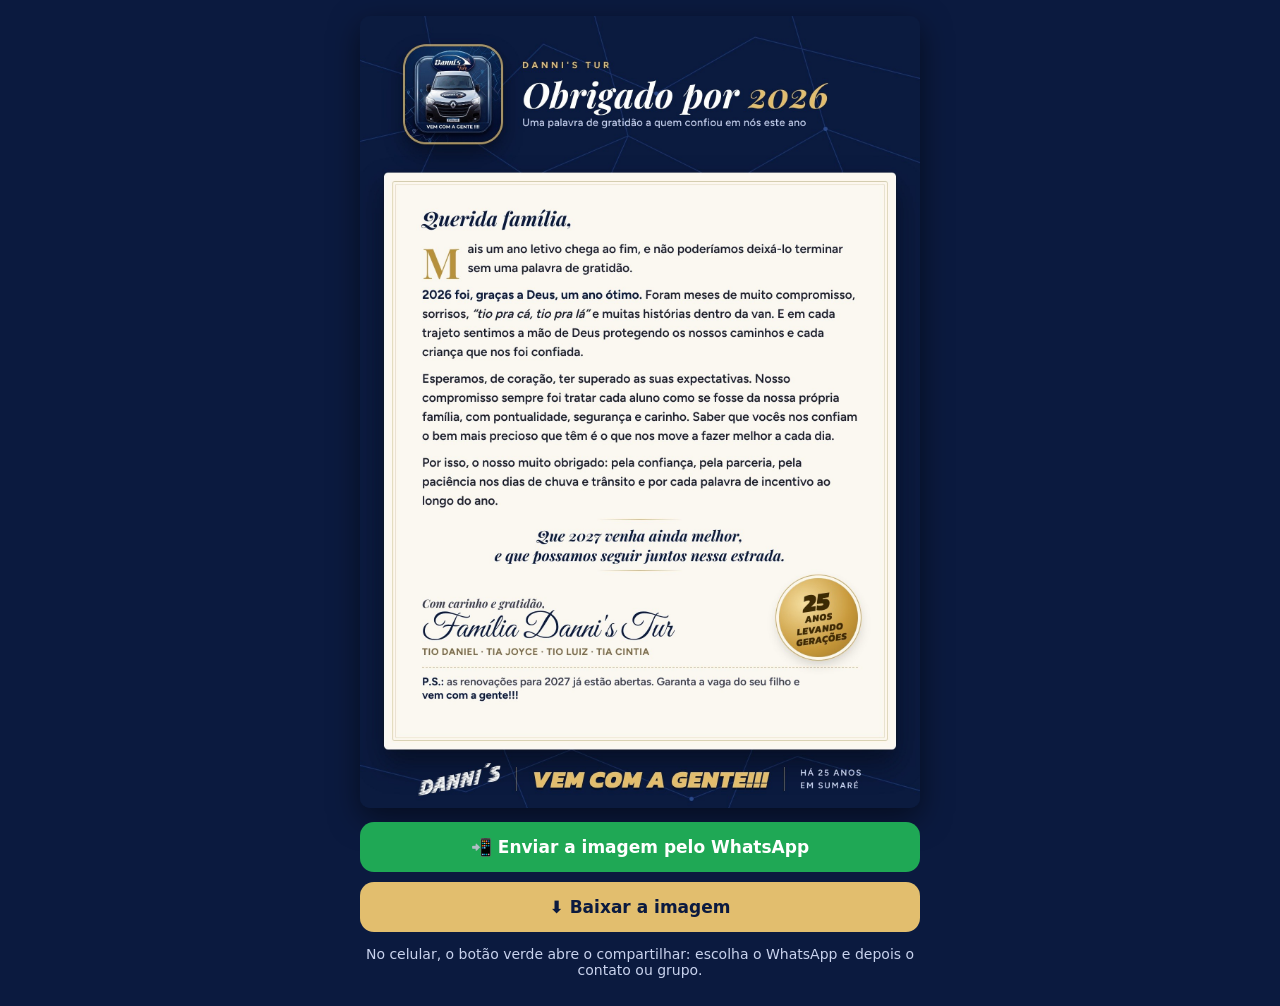
<file: carta-2026.html>
<!doctype html>
<html lang="pt-BR">
<head>
<meta charset="utf-8">
<meta name="viewport" content="width=device-width,initial-scale=1">
<title>Obrigado por 2026 · Danni's Tur</title>
<meta name="robots" content="noindex">
<meta property="og:title" content="Obrigado por 2026 · Danni's Tur">
<meta property="og:description" content="Uma palavra de gratidão a quem confiou em nós este ano. Vem com a gente!!!">
<meta property="og:image" content="https://dannistur.github.io/img/carta-2026.jpg">
<link rel="icon" href="icones/favicon-64.png">
<style>
  body{margin:0;background:#0b1a3f;font-family:system-ui,-apple-system,"Segoe UI",Roboto,sans-serif;color:#fff;display:flex;flex-direction:column;align-items:center;gap:14px;padding:16px 16px 28px}
  img{width:100%;max-width:560px;border-radius:10px;box-shadow:0 10px 30px rgba(0,0,0,.5);display:block}
  .bts{display:grid;gap:10px;width:100%;max-width:560px}
  button,a.bt{font:700 17px system-ui,sans-serif;border:0;border-radius:14px;padding:15px;text-align:center;text-decoration:none;cursor:pointer}
  .zap{background:#1fa855;color:#fff}
  .baixar{background:#e2be6e;color:#0b1a3f}
  p{margin:0;font-size:14px;color:#c9d3ee;text-align:center;max-width:560px}
</style>
</head>
<body>
  <img src="img/carta-2026.jpg" alt="Carta Obrigado por 2026 da Danni's Tur">
  <div class="bts">
    <button class="zap" id="enviar" type="button">📲 Enviar a imagem pelo WhatsApp</button>
    <a class="bt baixar" href="img/carta-2026.jpg" download="carta-dannis-tur-2026.jpg">⬇️ Baixar a imagem</a>
  </div>
  <p id="msg">No celular, o botão verde abre o compartilhar: escolha o WhatsApp e depois o contato ou grupo.</p>
<script>
  document.getElementById("enviar").onclick = async () => {
    const msg = document.getElementById("msg");
    try {
      const blob = await (await fetch("img/carta-2026.jpg")).blob();
      const file = new File([blob], "carta-dannis-tur-2026.jpg", {type: "image/jpeg"});
      if (navigator.canShare && navigator.canShare({files: [file]})) {
        await navigator.share({files: [file], text: "Obrigado por 2026! Vem com a gente!!! 💛🚐"});
        return;
      }
    } catch (e) { if (e && e.name === "AbortError") return; }
    msg.textContent = "Esse aparelho não deixa enviar a imagem direto. Toque em “Baixar a imagem” e anexe no WhatsApp pela galeria.";
  };
</script>
</body>
</html>
</file>
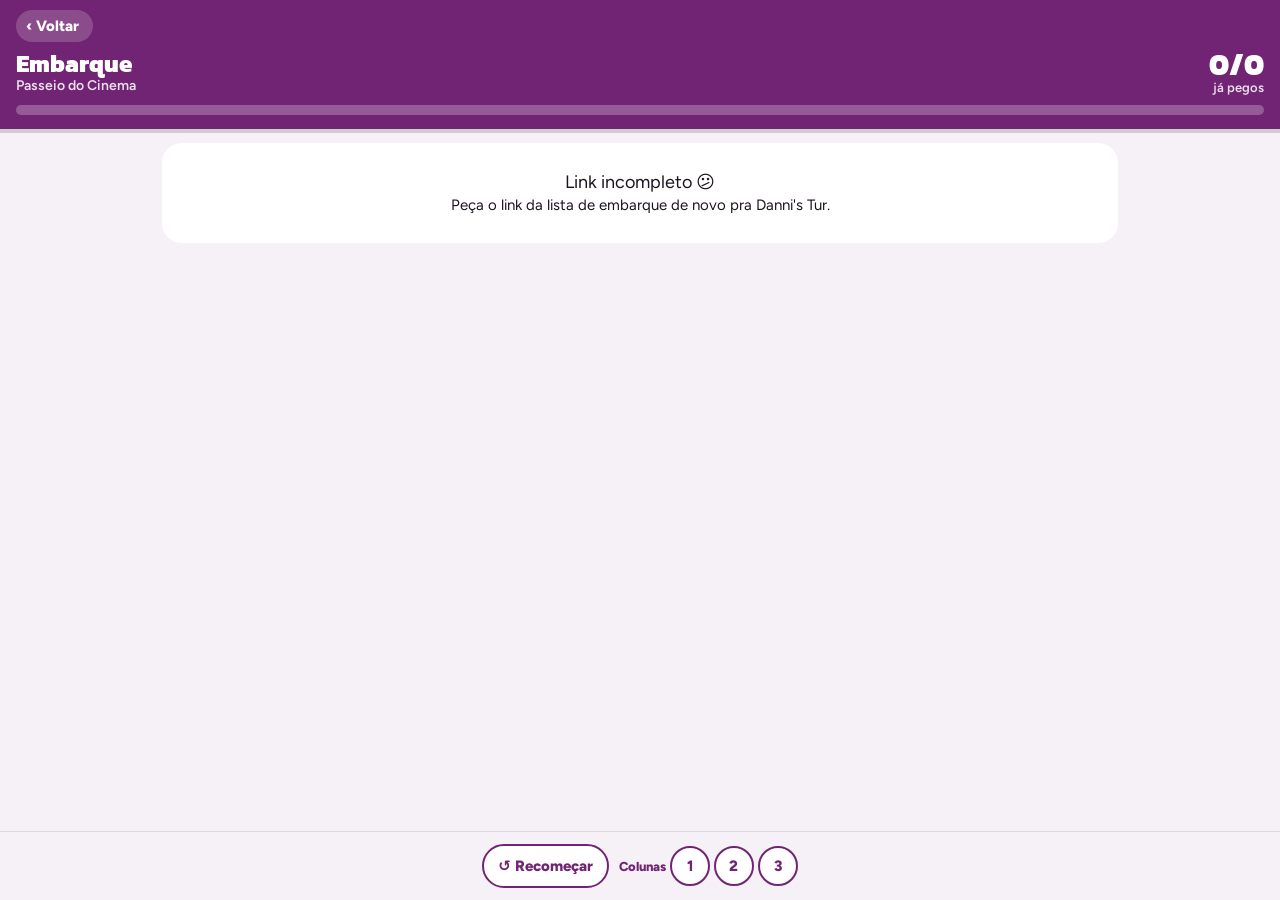
<file: embarque.html>
<!doctype html>
<html lang="pt-BR">
<head>
<meta charset="utf-8">
<meta name="viewport" content="width=device-width,initial-scale=1,viewport-fit=cover">
<meta name="theme-color" content="#712473">
<meta name="robots" content="noindex">
<title>Embarque · Danni's Tur</title>
<link rel="icon" href="icone.png">
<link rel="preconnect" href="https://fonts.googleapis.com"><link rel="preconnect" href="https://fonts.gstatic.com" crossorigin>
<link href="https://fonts.googleapis.com/css2?family=Figtree:wght@600;800&family=Kanit:wght@700;800&display=swap" rel="stylesheet">
<style>
  :root{--roxo:#712473;--verde:#1fa855;--verde-esc:#137a3c;--verm:#d93025;--verm-esc:#9e1b13;--fundo:#f6f1f6;--tinta:#1d1320}
  *{box-sizing:border-box}
  html,body{margin:0;background:var(--fundo);color:var(--tinta);font-family:Figtree,system-ui,sans-serif;-webkit-tap-highlight-color:transparent}
  header{position:sticky;top:0;z-index:2;background:var(--roxo);color:#fff;padding:12px 16px 14px;padding-top:max(12px,env(safe-area-inset-top));box-shadow:0 4px 0 rgba(0,0,0,.15)}
  .linha{display:flex;align-items:center;justify-content:space-between;gap:10px}
  h1{margin:0;font:800 24px/1.1 Kanit,system-ui,sans-serif}
  h1 small{display:block;font:600 14px Figtree,system-ui,sans-serif;opacity:.85}
  .placar{text-align:right;font:800 30px/1 Kanit,system-ui,sans-serif;white-space:nowrap}
  .placar small{display:block;font:600 13px Figtree,system-ui,sans-serif;opacity:.85}
  .barra{margin-top:10px;height:10px;border-radius:99px;background:rgba(255,255,255,.25);overflow:hidden}
  .barra i{display:block;height:100%;width:0;background:#ffd23f;transition:width .25s}
  main{padding:14px 12px 120px;display:grid;gap:12px;grid-template-columns:1fr;max-width:980px;margin:0 auto}
  @media (min-width:700px){main.c1{grid-template-columns:1fr 1fr}}
  /* 2 ou 3 colunas: botões em pé, mais crianças na tela de uma vez */
  main.c2{grid-template-columns:repeat(2,minmax(0,1fr));gap:10px;padding-inline:10px}
  main.c3{grid-template-columns:repeat(3,minmax(0,1fr));gap:8px;padding-inline:8px}
  main.c2 .aluno,main.c3 .aluno{flex-direction:column;align-items:flex-start;gap:6px;min-height:118px;padding:10px 10px 12px;border-radius:16px}
  main.c2 .num,main.c3 .num{width:30px;height:30px;font-size:15px}
  main.c2 .nome{font-size:clamp(18px,5.6vw,26px)}
  main.c3 .nome{font-size:clamp(14px,4.3vw,20px)}
  main.c2 .esc{font-size:13px;line-height:1.25}
  main.c3 .esc{font-size:11.5px;line-height:1.25}
  main.c2 .estado{margin-top:6px;font-size:11px;padding:4px 8px}
  main.c3 .estado{margin-top:5px;font-size:10px;padding:3px 7px}
  main.c2 .tel,main.c3 .tel{width:32px;height:32px;font-size:15px}
  .aluno{position:relative;display:flex;align-items:center;gap:14px;width:100%;min-height:96px;border:0;border-radius:20px;padding:14px 16px;text-align:left;cursor:pointer;
    background:var(--verde);color:#fff;box-shadow:0 6px 0 var(--verde-esc);transition:transform .08s,background .15s,box-shadow .15s;user-select:none}
  .aluno:active{transform:translateY(3px);box-shadow:0 3px 0 var(--verde-esc)}
  .aluno{-webkit-touch-callout:none;-webkit-user-select:none}
  .aluno.arrastando{transform:scale(1.06) rotate(-1.5deg)!important;box-shadow:0 14px 28px rgba(0,0,0,.35)!important;z-index:3;outline:4px solid #ffd23f;outline-offset:2px}
  body.modo-arrastar .aluno:not(.arrastando){opacity:.75}
  body.modo-arrastar{overscroll-behavior:none}
  .dica-arrastar{position:fixed;left:50%;top:calc(env(safe-area-inset-top) + 10px);transform:translateX(-50%);z-index:6;background:#1d1320;color:#fff;font:800 14px Figtree,system-ui,sans-serif;padding:9px 16px;border-radius:999px;box-shadow:0 6px 18px rgba(0,0,0,.3);white-space:nowrap}
  .dica-arrastar[hidden]{display:none}
  .aluno.pegou{background:var(--verm);box-shadow:0 6px 0 var(--verm-esc)}
  .aluno.pegou:active{box-shadow:0 3px 0 var(--verm-esc)}
  .num{flex:none;display:grid;place-items:center;width:44px;height:44px;border-radius:50%;background:rgba(255,255,255,.22);font:800 20px Kanit,system-ui,sans-serif}
  .txt{flex:1;min-width:0}
  .nome{display:block;font:800 clamp(24px,7.2vw,34px)/1.05 Kanit,system-ui,sans-serif;text-transform:uppercase;overflow-wrap:break-word;hyphens:none}
  .esc{display:block;margin-top:4px;font:600 15px Figtree,system-ui,sans-serif;opacity:.92}
  .estado{display:inline-block;margin-top:8px;font:800 13px Figtree,system-ui,sans-serif;letter-spacing:.04em;background:rgba(0,0,0,.2);border-radius:99px;padding:5px 10px;white-space:nowrap}
  .tel{flex:none;display:grid;place-items:center;width:44px;height:44px;border-radius:50%;background:#fff;color:var(--tinta);text-decoration:none;font-size:20px}
  footer{position:fixed;left:0;right:0;bottom:0;z-index:2;display:flex;gap:10px;justify-content:center;padding:12px 16px;padding-bottom:max(12px,env(safe-area-inset-bottom));background:rgba(246,241,246,.96);border-top:1px solid #e3d6e3}
  footer button{font:800 15px Figtree,system-ui,sans-serif;border-radius:999px;padding:11px 14px;border:2px solid var(--roxo);background:#fff;color:var(--roxo);cursor:pointer;white-space:nowrap}
  .cols{display:flex;align-items:center;gap:4px;font:800 13px Figtree,system-ui,sans-serif;color:var(--roxo)}
  .cols button{width:40px;padding:9px 0;text-align:center}
  .cols button[aria-pressed="true"]{background:var(--roxo);color:#fff}
  .vazio{grid-column:1/-1;background:#fff;border-radius:20px;padding:28px 20px;text-align:center;font-size:18px}
  /* rota da semana: dia, não vai */
  .voltar{display:inline-flex;align-items:center;margin:-2px 0 8px;padding:7px 14px 7px 10px;border-radius:999px;background:rgba(255,255,255,.18);color:#fff;font:800 15px Figtree,system-ui,sans-serif;text-decoration:none}
  .dias{display:flex;align-items:center;gap:8px;margin-top:10px}
  .dias[hidden]{display:none}
  .dias .seta{flex:none;width:44px;height:44px;border-radius:50%;border:0;background:rgba(255,255,255,.18);color:#fff;font:800 26px/1 Kanit,system-ui,sans-serif;cursor:pointer}
  .dias .seta:disabled{opacity:.3}
  .dia-atual{flex:1;text-align:center}
  .dia-atual b{display:block;font:800 22px/1.05 Kanit,system-ui,sans-serif;text-transform:uppercase}
  .bolinhas{display:flex;justify-content:center;gap:5px;margin-top:5px}
  .bolinhas button{border:0;border-radius:999px;padding:3px 8px;font:800 11px Figtree,system-ui,sans-serif;background:rgba(255,255,255,.18);color:#fff;cursor:pointer}
  .bolinhas button[aria-current="true"]{background:#ffd23f;color:var(--roxo)}
  .aluno.naovai{background:var(--verm);box-shadow:0 6px 0 var(--verm-esc)}
  .aluno.naovai .nome{text-decoration:line-through;text-decoration-thickness:3px}
  .acoes-a{flex:none;display:flex;gap:6px}
  main.c2 .acoes-a,main.c3 .acoes-a{position:absolute;top:8px;right:8px;gap:4px}
  main.c2 .acoes-a .tel,main.c3 .acoes-a .tel,main.c2 .acoes-a .falta,main.c3 .acoes-a .falta{position:static}
  .falta{display:inline-flex;align-items:center;height:36px;padding:0 12px;border-radius:999px;background:#fff;color:#5b4d5e;font:800 13px Figtree,system-ui,sans-serif;cursor:pointer;white-space:nowrap}
  main.c2 .falta,main.c3 .falta{height:26px;padding:0 8px;font-size:10.5px}
  .aluno.naovai .falta{background:#fff;color:var(--verm)}
  .dia-atual .prox{display:block;font:800 11px Figtree,system-ui,sans-serif;color:#ffd23f;letter-spacing:.06em;text-transform:uppercase}
  .pronto{grid-column:1/-1;background:#fff8d6;border:2px solid #f0c419;border-radius:20px;padding:14px 16px;text-align:center;font:800 20px Kanit,system-ui,sans-serif}
</style>
</head>
<body>
<header>
  <a class="voltar" id="voltar" href="motorista.html">‹ Voltar</a>
  <div class="linha">
    <h1 id="tit">Embarque<small id="sub">Passeio do Cinema</small></h1>
    <div class="placar"><span id="cont">0/0</span><small id="contSub">já pegos</small></div>
  </div>
  <div class="dias" id="dias" hidden>
    <button type="button" class="seta" id="antes" aria-label="Dia anterior">‹</button>
    <div class="dia-atual"><b id="diaNome">Segunda</b><div class="bolinhas" id="bolinhas"></div></div>
    <button type="button" class="seta" id="depois" aria-label="Próximo dia">›</button>
  </div>
  <div class="barra"><i id="barra"></i></div>
</header>
<main id="lista"></main>
<div class="dica-arrastar" id="dicaArrastar" hidden>Arraste pro lugar certo e solte ✋</div>
<footer>
  <button type="button" id="recomecar">↺ Recomeçar</button>
  <div class="cols" role="group" aria-label="Colunas">Colunas <button type="button" data-c="1">1</button><button type="button" data-c="2">2</button><button type="button" data-c="3">3</button></div>
</footer>
<script>
(function(){
  "use strict";
  const $ = s => document.querySelector(s);
  const esc = s => String(s == null ? "" : s).replace(/[&<>"']/g, c => ({"&":"&amp;","<":"&lt;",">":"&gt;",'"':"&quot;","'":"&#39;"}[c]));
  const ls = {get(k, pad){ try { const v = localStorage.getItem(k); return v == null ? pad : JSON.parse(v); } catch(e){ return pad; } },
              set(k, v){ try { localStorage.setItem(k, JSON.stringify(v)); } catch(e){} }};
  /* a lista vem no próprio link (depois do #), gerado pela Área Danni's */
  let dados = null;
  try {
    const b = (location.hash.match(/[#&]d=([^&]+)/) || [])[1];
    const bin = atob(b.replace(/-/g, "+").replace(/_/g, "/"));
    dados = JSON.parse(new TextDecoder().decode(Uint8Array.from(bin, c => c.charCodeAt(0))));
  } catch(e){}
  window.addEventListener("hashchange", () => location.reload());   // abriu outra lista com esta aberta: carrega a nova
  const SEMANA = !!(dados && dados.k && dados.d);
  if (!dados || !(Array.isArray(dados.l) || SEMANA)){
    $("#lista").innerHTML = `<div class="vazio">Link incompleto 😕<br><small>Peça o link da lista de embarque de novo pra Danni's Tur.</small></div>`;
    $("footer").hidden = true; return;
  }
  document.title = `Embarque · ${dados.t || "Danni's Tur"}`;
  /* ‹ Voltar: da Área dos motoristas volta pra ela; da Área Danni's volta pra ela; link do WhatsApp vai pra Área dos motoristas */
  $("#voltar").addEventListener("click", e => {
    if (/[#&]m=1\b/.test(location.hash)) return;                            // segue o link pra motorista.html
    e.preventDefault();
    if (history.length > 1 && document.referrer && new URL(document.referrer).origin === location.origin){ history.back(); return; }
    location.href = "motorista.html";
  });
  $("#tit").firstChild.textContent = `🚐 ${dados.t || "Embarque"}`;
  $("#sub").textContent = dados.e || (SEMANA ? "Rota da semana" : "Passeio do Cinema");
  const hash = arr => { let h = 0; for (const c of JSON.stringify(arr)) h = (h * 31 + c.charCodeAt(0)) | 0; return (h >>> 0).toString(36); };

  /* ---------- rota da semana: dia escolhido, semana atual (sábado e domingo já mostram a semana que vem → zera no domingo) ---------- */
  const DIAS = [["seg","Segunda"],["ter","Terça"],["qua","Quarta"],["qui","Quinta"],["sex","Sexta"]];
  const iso = d => `${d.getFullYear()}-${String(d.getMonth() + 1).padStart(2, "0")}-${String(d.getDate()).padStart(2, "0")}`;
  const hoje = new Date(); hoje.setHours(12, 0, 0, 0);
  const dow = hoje.getDay();                                     // 0 dom … 6 sáb
  /* duas semanas na tela: esta (posições 0–4) e a próxima (5–9). No domingo a semana que passou some e a próxima vira "esta". */
  const seg0 = new Date(hoje); seg0.setDate(hoje.getDate() + (dow === 0 ? 1 : 1 - dow));   // sábado ainda é esta semana; domingo já é a próxima
  const segDa = w => { const d = new Date(seg0); d.setDate(seg0.getDate() + 7 * w); return d; };
  const dataDo = p => { const d = new Date(seg0); d.setDate(seg0.getDate() + Math.floor(p / 5) * 7 + p % 5); return d; };
  const diasComLista = SEMANA ? DIAS.map((d, i) => i).filter(i => (dados.d[DIAS[i][0]] || []).length) : [];
  const posicoes = SEMANA ? [0, 1].flatMap(w => diasComLista.map(d => w * 5 + d)) : [];
  let pos = !SEMANA ? 0 : (dow >= 1 && dow <= 5 && diasComLista.includes(dow - 1)) ? dow - 1
          : dow === 6 ? (diasComLista[diasComLista.length - 1] || 0) : (diasComLista[0] || 0);
  const sem = () => SEMANA ? Math.floor(pos / 5) : 0;

  /* o que fica guardado neste celular */
  const PREF = SEMANA ? `dt-emb-sem-${hash([dados.t, dados.k.map(a => a[0])])}-` : "";
  const CHAVES = SEMANA ? [PREF + iso(segDa(0)), PREF + iso(segDa(1))] : ["dt-embarque-" + hash([dados.t, dados.e, dados.l.map(a => a[0])])];
  const ests = CHAVES.map(k => { const e = ls.get(k, {p: {}, f: {}}); return Array.isArray(e) ? {p: {x: e}, f: {}} : e; });
  if (SEMANA){                                                  // apaga as semanas que já passaram desta van
    try { Object.keys(localStorage).filter(k => k.startsWith(PREF) && k.slice(PREF.length) < iso(segDa(0))).forEach(k => localStorage.removeItem(k)); } catch(e){}
  }
  { ests.forEach(e => { e.p = e.p || {}; e.f = e.f || {}; });
  }
  let est = ests[sem()];
  const salva = () => { ests[sem()] = est; ls.set(CHAVES[sem()], est); };
  const diaK = () => SEMANA ? DIAS[pos % 5][0] : "x";
  const pegosDia = () => new Set(est.p[diaK()] || []);
  const naoVai = i => (est.f[i] || []).includes(diaK());
  const listaBase = () => SEMANA ? (dados.d[diaK()] || []).map(i => ({i, a: dados.k[i]})) : dados.l.map((a, i) => ({i, a: [a[0], [a[1], a[2]].filter(Boolean).join(" · "), a[3]]}));
  /* ordem que o motorista arrumou segurando e arrastando. Fica neste celular e vale pra TODOS os dias e semanas
     (mudou na terça, muda em todos). Guardada pelo nome, então pôr ou tirar alguém da lista não bagunça a ordem. */
  const nomeDe = i => { const a = SEMANA ? dados.k[i] : dados.l[i]; return a[0] + "|" + (a[1] || ""); };
  function ordemPadrao(){
    const out = [], visto = new Set(), add = n => { if (!visto.has(n)){ visto.add(n); out.push(n); } };
    if (SEMANA) DIAS.forEach(([d]) => (dados.d[d] || []).forEach(i => add(nomeDe(i)))); else dados.l.forEach((a, i) => add(nomeDe(i)));
    return out;
  }
  function mescla(G, D){                       // D = nova ordem de parte das pessoas; as outras ficam onde estavam
    G = G.slice(); D.forEach(n => { if (!G.includes(n)) G.push(n); });
    const set = new Set(D), lugares = G.map((n, k) => set.has(n) ? k : -1).filter(k => k >= 0);
    lugares.forEach((k, j) => { G[k] = D[j]; });
    return G;
  }
  const CH_ORDEM = "dt-emb-ord2-" + hash([dados.t, dados.e || ""]);
  let ordem = ls.get(CH_ORDEM, null);
  if (!Array.isArray(ordem)){                  // traz a ordem do jeito antigo (separada por dia), se tiver
    const velho = ls.get("dt-emb-ordem-" + hash([dados.t, dados.e || "", SEMANA ? dados.k.map(a => a[0]) : dados.l.map(a => a[0])]), {});
    ordem = ordemPadrao(); let tinha = false;
    (SEMANA ? DIAS.map(d => d[0]) : ["x"]).forEach(d => { if (Array.isArray(velho[d])){ tinha = true; ordem = mescla(ordem, velho[d].filter(i => (SEMANA ? dados.k : dados.l)[i]).map(nomeDe)); } });
    if (tinha) ls.set(CH_ORDEM, ordem); else ordem = null;
  }
  const listaDia = () => {
    const l = listaBase(); if (!ordem) return l;
    const pos = new Map(ordem.map((n, k) => [n, k]));
    return l.map((x, k) => ({x, k, p: pos.has(nomeDe(x.i)) ? pos.get(nomeDe(x.i)) : 1e4 + k})).sort((a, b) => a.p - b.p).map(y => y.x);
  };

  function desenha(){
    const lista = listaDia(), pegos = pegosDia();
    const vao = lista.filter(x => !naoVai(x.i)), p = vao.filter(x => pegos.has(x.i)).length, nao = lista.length - vao.length;
    $("#cont").textContent = `${p}/${vao.length}`;
    $("#contSub").textContent = nao ? `já pegos · ${nao} não ${nao > 1 ? "vão" : "vai"}` : "já pegos";
    $("#barra").style.width = vao.length ? (p / vao.length * 100) + "%" : "0";
    if (SEMANA){
      $("#dias").hidden = false;
      const d = dataDo(pos), w = sem();
      $("#diaNome").innerHTML = `${DIAS[pos % 5][1]} · ${String(d.getDate()).padStart(2, "0")}/${String(d.getMonth() + 1).padStart(2, "0")}${w ? `<small class="prox">próxima semana</small>` : ""}`;
      $("#bolinhas").innerHTML = DIAS.map(([k, n], i) => `<button type="button" data-dia="${w * 5 + i}" aria-current="${w * 5 + i === pos}"${diasComLista.includes(i) ? "" : " disabled"}>${n.slice(0, 3).toUpperCase()}</button>`).join("");
      $("#antes").disabled = !posicoes.some(p => p < pos); $("#depois").disabled = !posicoes.some(p => p > pos);
    }
    $("#lista").innerHTML = (!lista.length ? `<div class="vazio">Ninguém na lista deste dia.</div>` : "")
      + (p === vao.length && vao.length ? `<div class="pronto">🎉 Todos pegos!${SEMANA ? "" : " Bora pro cinema!"}</div>` : "")
      + lista.map((x, pos) => {
        const [nome, ref, tel] = x.a, foi = pegos.has(x.i), nv = naoVai(x.i);
        return `<button type="button" class="aluno${nv ? " naovai" : foi ? " pegou" : ""}" data-i="${x.i}" aria-pressed="${foi}">
          <span class="num">${pos + 1}</span>
          <span class="txt"><span class="nome">${esc(nome)}</span><span class="esc">${esc(ref)}</span><span class="estado">${nv ? "✖ NÃO VAI" : foi ? "🔴 PEGOU ✔" : "🟢 FALTA PEGAR"}</span></span>
          <span class="acoes-a"><span class="falta" role="button" tabindex="0" data-f="${x.i}" aria-label="${nv ? `Desfazer: ${esc(nome)} vai sim` : `Marcar que ${esc(nome)} não vai`}">${nv ? "Desfazer" : "Não vai"}</span>${tel ? `<a class="tel" href="tel:+55${esc(tel)}" title="Ligar pro responsável" aria-label="Ligar pro responsável de ${esc(nome)}">📞</a>` : ""}</span>
        </button>`;
      }).join("");
  }
  /* ---------- segurar e arrastar pra mudar a ordem ---------- */
  let arr = null, segura = null, ignoraClique = false;
  const tiraSegura = () => { if (segura){ clearTimeout(segura.t); segura = null; } };
  $("#lista").addEventListener("pointerdown", e => {
    const el = e.target.closest(".aluno"); if (!el || e.button > 0) return;
    tiraSegura();
    segura = {el, x: e.clientX, y: e.clientY, id: e.pointerId, t: setTimeout(() => comeca(el, segura), 450)};
  });
  function comeca(el, s){
    if (!s) return;
    arr = {el, x: s.x, y: s.y}; segura = null;
    el.classList.add("arrastando"); document.body.classList.add("modo-arrastar");
    if (navigator.vibrate) navigator.vibrate(40);
    $("#dicaArrastar").hidden = false;
  }
  const rolaBorda = () => { if (!arr) return; const y = arr.y; if (y < 140) window.scrollBy(0, -12); else if (y > innerHeight - 110) window.scrollBy(0, 12); arr.raf = requestAnimationFrame(rolaBorda); };
  function move(x, y){
    if (segura && Math.hypot(x - segura.x, y - segura.y) > 10) tiraSegura();   // mexeu antes de segurar: é rolagem
    if (!arr) return;
    arr.x = x; arr.y = y;
    if (!arr.raf) arr.raf = requestAnimationFrame(rolaBorda);
    const alvo = document.elementFromPoint(x, y);
    const outro = alvo && alvo.closest(".aluno");
    if (!outro || outro === arr.el) return;
    const r = outro.getBoundingClientRect(), L = $("#lista");
    const depois = (y > r.top + r.height / 2 && x > r.left) || x > r.left + r.width / 2;
    L.insertBefore(arr.el, depois ? outro.nextSibling : outro);
  }
  document.addEventListener("pointermove", e => { if (e.pointerType !== "touch") move(e.clientX, e.clientY); });
  document.addEventListener("touchmove", e => {                // no celular: o toque manda; enquanto arrasta a página não rola
    const t = e.touches[0]; if (!t) return;
    if (arr) e.preventDefault();
    move(t.clientX, t.clientY);
  }, {passive: false});
  const solta = () => {
    tiraSegura(); if (!arr) return;
    cancelAnimationFrame(arr.raf); arr.el.classList.remove("arrastando"); document.body.classList.remove("modo-arrastar");
    ordem = mescla(ordem || ordemPadrao(), [...$("#lista").querySelectorAll(".aluno")].map(b => nomeDe(+b.dataset.i)));
    ls.set(CH_ORDEM, ordem); arr = null; ignoraClique = true; setTimeout(() => { ignoraClique = false; }, 350);
    $("#dicaArrastar").hidden = true; desenha();
  };
  document.addEventListener("pointerup", solta); document.addEventListener("touchend", solta); document.addEventListener("touchcancel", solta);
  document.addEventListener("pointercancel", () => { if (!arr) tiraSegura(); });
  $("#lista").addEventListener("contextmenu", e => { if (e.target.closest(".aluno")) e.preventDefault(); });

  $("#lista").addEventListener("click", e => {
    if (ignoraClique){ e.preventDefault(); return; }
    if (e.target.closest(".tel")) return;                       // o 📞 só liga, não muda a cor
    const f = e.target.closest("[data-f]"); if (f){ e.preventDefault(); marcaNaoVai(+f.dataset.f); return; }
    const b = e.target.closest(".aluno"); if (!b) return;
    const i = +b.dataset.i;
    if (naoVai(i)){ marcaNaoVai(i); return; }                   // tocou num "não vai": desfaz (volta pro verde)
    const s = new Set(est.p[diaK()] || []); s.has(i) ? s.delete(i) : s.add(i); est.p[diaK()] = [...s];
    salva(); desenha();
    if (navigator.vibrate) navigator.vibrate(30);
  });

  /* ---------- "Não vai" (dias da semana que está na tela) ---------- */
  /* "Não vai": um toque marca neste dia (fica vermelho e não conta como "falta pegar"); outro toque desfaz */
  function marcaNaoVai(i){
    const dias = new Set(est.f[i] || []), d = diaK();
    if (dias.has(d)) dias.delete(d); else { dias.add(d); est.p[d] = (est.p[d] || []).filter(x => x !== i); }
    if (dias.size) est.f[i] = [...dias]; else delete est.f[i];
    salva(); desenha();
    if (navigator.vibrate) navigator.vibrate(30);
  }

  /* ---------- trocar o dia: setas, bolinhas ou deslizar o dedo ---------- */
  const vaiPara = p => { if (!posicoes.includes(p) || p === pos) return; pos = p; est = ests[sem()]; desenha(); window.scrollTo({top: 0}); };
  const passo = dir => { const prox = dir > 0 ? posicoes.find(p => p > pos) : [...posicoes].reverse().find(p => p < pos); if (prox != null) vaiPara(prox); };
  if (SEMANA){
    $("#antes").onclick = () => passo(-1); $("#depois").onclick = () => passo(1);
    $("#bolinhas").addEventListener("click", e => { const b = e.target.closest("[data-dia]"); if (b) vaiPara(+b.dataset.dia); });
    let x0 = null, y0 = 0;
    document.addEventListener("touchstart", e => { if (e.target.closest(".fundo-dlg")) return; x0 = e.touches[0].clientX; y0 = e.touches[0].clientY; }, {passive: true});
    document.addEventListener("touchend", e => { if (x0 == null) return; const dx = e.changedTouches[0].clientX - x0, dy = e.changedTouches[0].clientY - y0; x0 = null;
      if (Math.abs(dx) > 70 && Math.abs(dy) < 50) passo(dx < 0 ? 1 : -1); }, {passive: true});
  }

  /* quantas colunas (fica guardado neste celular) */
  let cols = 3; try { cols = +localStorage.getItem("dt-emb-colunas") || 3; } catch(e){}
  const poeCols = c => { cols = c; $("#lista").className = "c" + c; document.querySelectorAll(".cols button").forEach(b => b.setAttribute("aria-pressed", +b.dataset.c === c)); try { localStorage.setItem("dt-emb-colunas", c); } catch(e){} };
  document.querySelectorAll(".cols button").forEach(b => b.onclick = () => poeCols(+b.dataset.c));
  poeCols(cols);
  $("#recomecar").onclick = () => {
    if (!confirm(SEMANA ? `Deixar todo mundo verde de novo em ${DIAS[pos % 5][1]}? (ex.: pra volta) — quem não vai continua marcado.` : "Deixar todo mundo verde de novo? (ex.: pra volta)")) return;
    est.p[diaK()] = [];
    salva(); desenha();
  };

  /* deixa a tela acesa enquanto a lista está aberta */
  let trava = null;
  const acende = async () => { try { if ("wakeLock" in navigator && document.visibilityState === "visible") trava = await navigator.wakeLock.request("screen"); } catch(e){} };
  document.addEventListener("visibilitychange", acende); acende();
  desenha();
})();
</script>
</body>
</html>
</file>
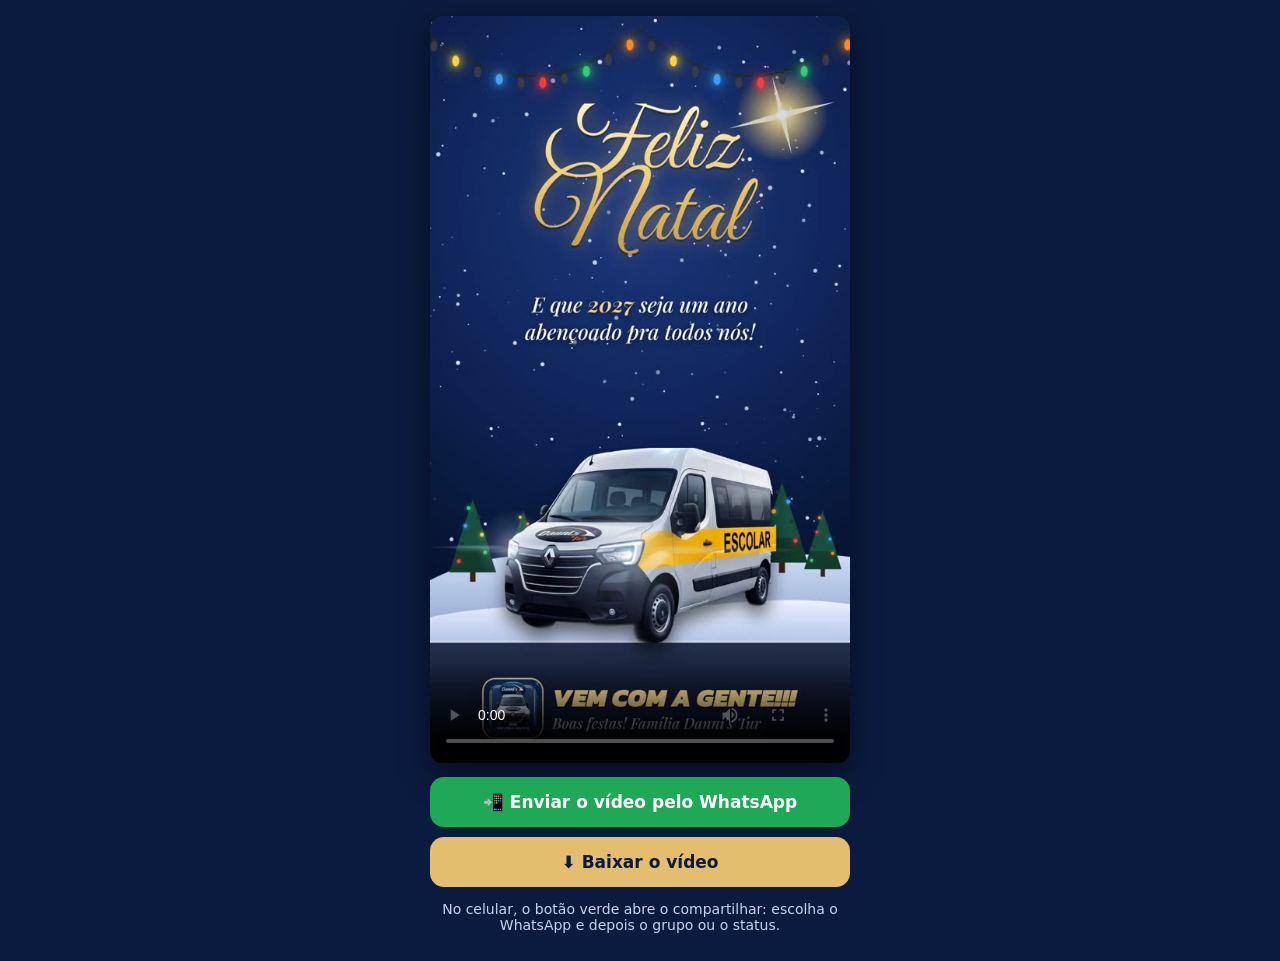
<file: natal-2026.html>
<!doctype html>
<html lang="pt-BR">
<head>
<meta charset="utf-8">
<meta name="viewport" content="width=device-width,initial-scale=1">
<title>Feliz Natal · Danni's Tur</title>
<meta name="robots" content="noindex">
<meta property="og:title" content="Feliz Natal · Danni's Tur">
<meta property="og:description" content="Boas festas! Vem com a gente!!!">
<meta property="og:image" content="https://dannistur.github.io/midia/feliz-natal-capa.jpg">
<link rel="icon" href="icones/favicon-64.png">
<style>
  body{margin:0;background:#0b1a3f;font-family:system-ui,-apple-system,"Segoe UI",Roboto,sans-serif;color:#fff;display:flex;flex-direction:column;align-items:center;gap:14px;padding:16px 16px 28px}
  video{width:100%;max-width:420px;border-radius:12px;box-shadow:0 10px 30px rgba(0,0,0,.5);display:block;background:#000}
  .bts{display:grid;gap:10px;width:100%;max-width:420px}
  button,a.bt{font:700 17px system-ui,sans-serif;border:0;border-radius:14px;padding:15px;text-align:center;text-decoration:none;cursor:pointer}
  .zap{background:#1fa855;color:#fff}
  .baixar{background:#e2be6e;color:#0b1a3f}
  p{margin:0;font-size:14px;color:#c9d3ee;text-align:center;max-width:420px}
</style>
</head>
<body>
  <video src="midia/feliz-natal-2026.mp4" poster="midia/feliz-natal-capa.jpg" controls playsinline></video>
  <div class="bts">
    <button class="zap" id="enviar" type="button">📲 Enviar o vídeo pelo WhatsApp</button>
    <a class="bt baixar" href="midia/feliz-natal-2026.mp4" download="feliz-natal-dannis-tur.mp4">⬇️ Baixar o vídeo</a>
  </div>
  <p id="msg">No celular, o botão verde abre o compartilhar: escolha o WhatsApp e depois o grupo ou o status.</p>
<script>
  document.getElementById("enviar").onclick = async () => {
    const msg = document.getElementById("msg"), bt = document.getElementById("enviar");
    bt.disabled = true; bt.textContent = "Preparando o vídeo…";
    try {
      const blob = await (await fetch("midia/feliz-natal-2026.mp4")).blob();
      const file = new File([blob], "feliz-natal-dannis-tur.mp4", {type: "video/mp4"});
      if (navigator.canShare && navigator.canShare({files: [file]})) {
        await navigator.share({files: [file], text: "Feliz Natal! 🎄 Vem com a gente!!! 🚐"});
        return;
      }
      msg.textContent = "Esse aparelho não deixa enviar o vídeo direto. Toque em “Baixar o vídeo” e anexe no WhatsApp pela galeria.";
    } catch (e) {
      if (!(e && e.name === "AbortError")) msg.textContent = "Não consegui abrir o compartilhar. Toque em “Baixar o vídeo” e anexe no WhatsApp pela galeria.";
    } finally { bt.disabled = false; bt.textContent = "📲 Enviar o vídeo pelo WhatsApp"; }
  };
</script>
</body>
</html>
</file>
